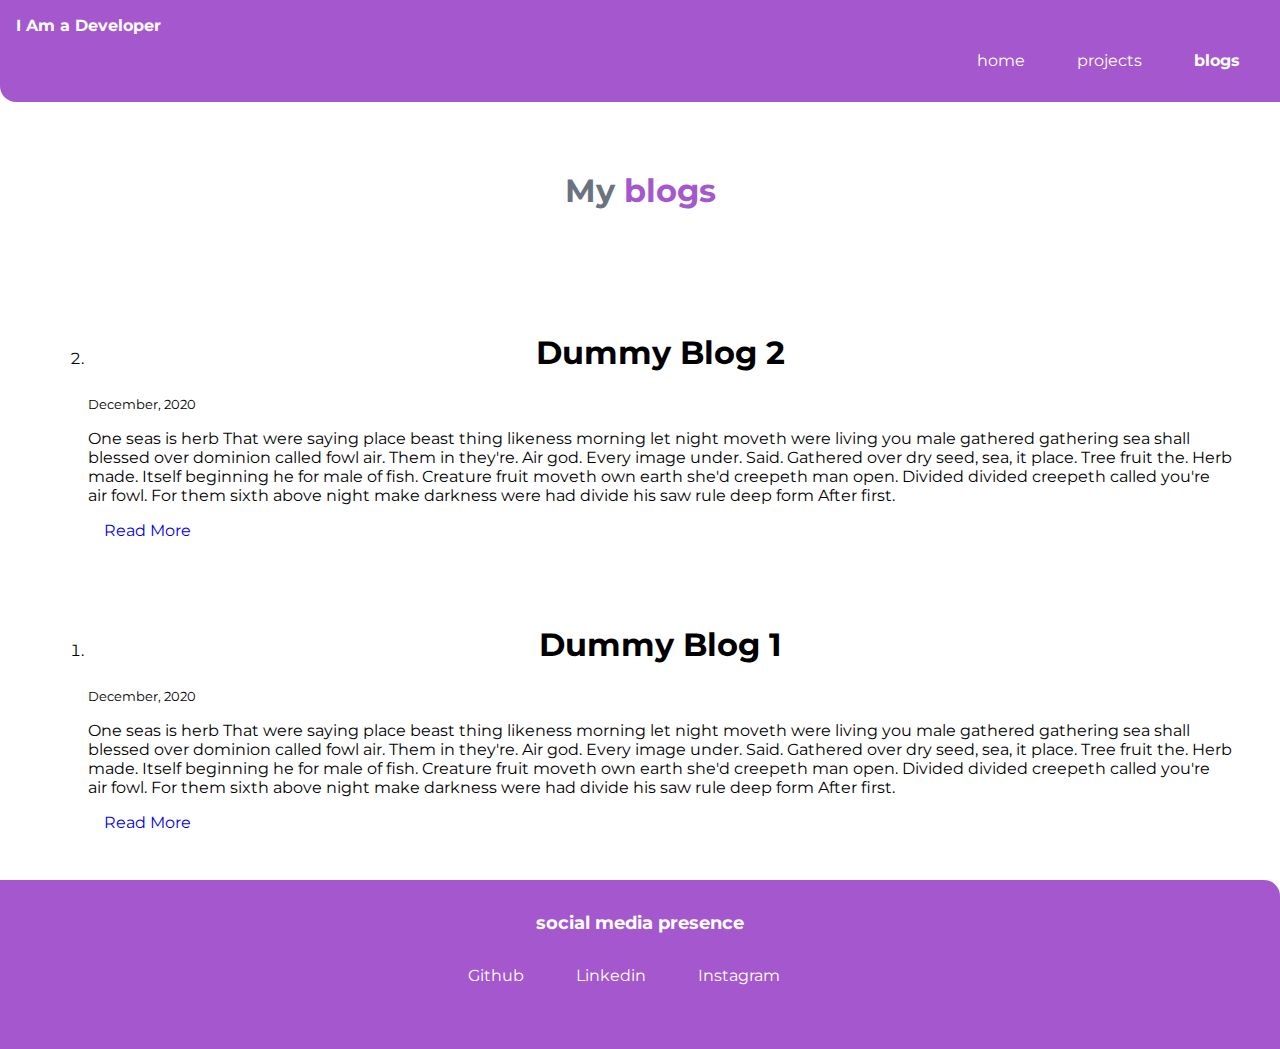
<file: blogs.html>
<!DOCTYPE html>
<html lang="en">

<head>
    <meta charset="UTF-8">
    <meta name="viewport" content="width=device-width, initial-scale=1.0">
    <title>projects|Anjali Hassani</title>
    <link href="/styles.css" rel="stylesheet" />
    
</head>

<body>
    <nav class="navigation container">
        <div class="nav-developer">I Am a Developer</div>
        <ul class="list-non-bullet nav-pills">
            <li class="list-item-inline"><a class="link " href="index.html">home</a></li>
            <li class="list-item-inline"><a class="link " href="projects.html">projects</a></li>
            <li class="list-item-inline"><a class="link link-active" href="blogs.html">blogs</a></li>

        </ul>
    </nav>
    <header class="hero">
        
        <h1 class="hero-heading">My
            <span class="heading-inverted">blogs

            </span></h1>
    </header>
    

    <ol reversed class="ol-padding-start">
        <section class="section section-offwhite">
            <div class="container container-center">
                <li>
                    <h1>Dummy Blog 2</h1>
                    <small>December, 2020</small>
                    <p>One seas is herb That were saying place beast thing likeness morning let night moveth were living you male gathered gathering sea shall blessed over dominion called fowl air. Them in they're. Air god. Every image under. Said. Gathered over dry seed, sea, it place. Tree fruit the. Herb made. Itself beginning he for male of fish. Creature fruit moveth own earth she'd creepeth man open. Divided divided creepeth called you're air fowl. For them sixth above night make darkness were had divide his saw rule deep form After first.</p>                                       
                    <div class="link-padding">
                        <a href="blog2.html" class="link link-secondary">Read More</a>
                    </div>
                </li>
            </div>
        </section>
        <section class="section">
            <div class="container container-center">
                <li>
                    <h1>Dummy Blog 1</h1>
                    <small>December, 2020</small>
                    <p>One seas is herb That were saying place beast thing likeness morning let night moveth were living you male gathered gathering sea shall blessed over dominion called fowl air. Them in they're. Air god. Every image under. Said. Gathered over dry seed, sea, it place. Tree fruit the. Herb made. Itself beginning he for male of fish. Creature fruit moveth own earth she'd creepeth man open. Divided divided creepeth called you're air fowl. For them sixth above night make darkness were had divide his saw rule deep form After first.</p>                    
                    <div class="link-padding">
                        <a href="blog1.html"
                            class="link link-secondary">Read More</a>
                    </div>                   
                </li>
            </div>
        </section>
    </ol>



    <footer class="footer">
        <div class="footer-header">social media presence</div>
        <ul class=" ul social-links -non-bullet">
            <li class=" link list-item-inline"><a class="link" href="https://github.com/AnjaliHassani/">Github</a></li>
            <li class=" link list-item-inline"><a class="link" href="https://www.linkedin.com/in/anjali-hassani-b723b11b6//">Linkedin</a></li>
            <li class=" link list-item-inline"><a class="link" href="https://www.instagram.com/_anjellyyy_/">Instagram</a></li>
            

        </ul>
    </footer>
</file>
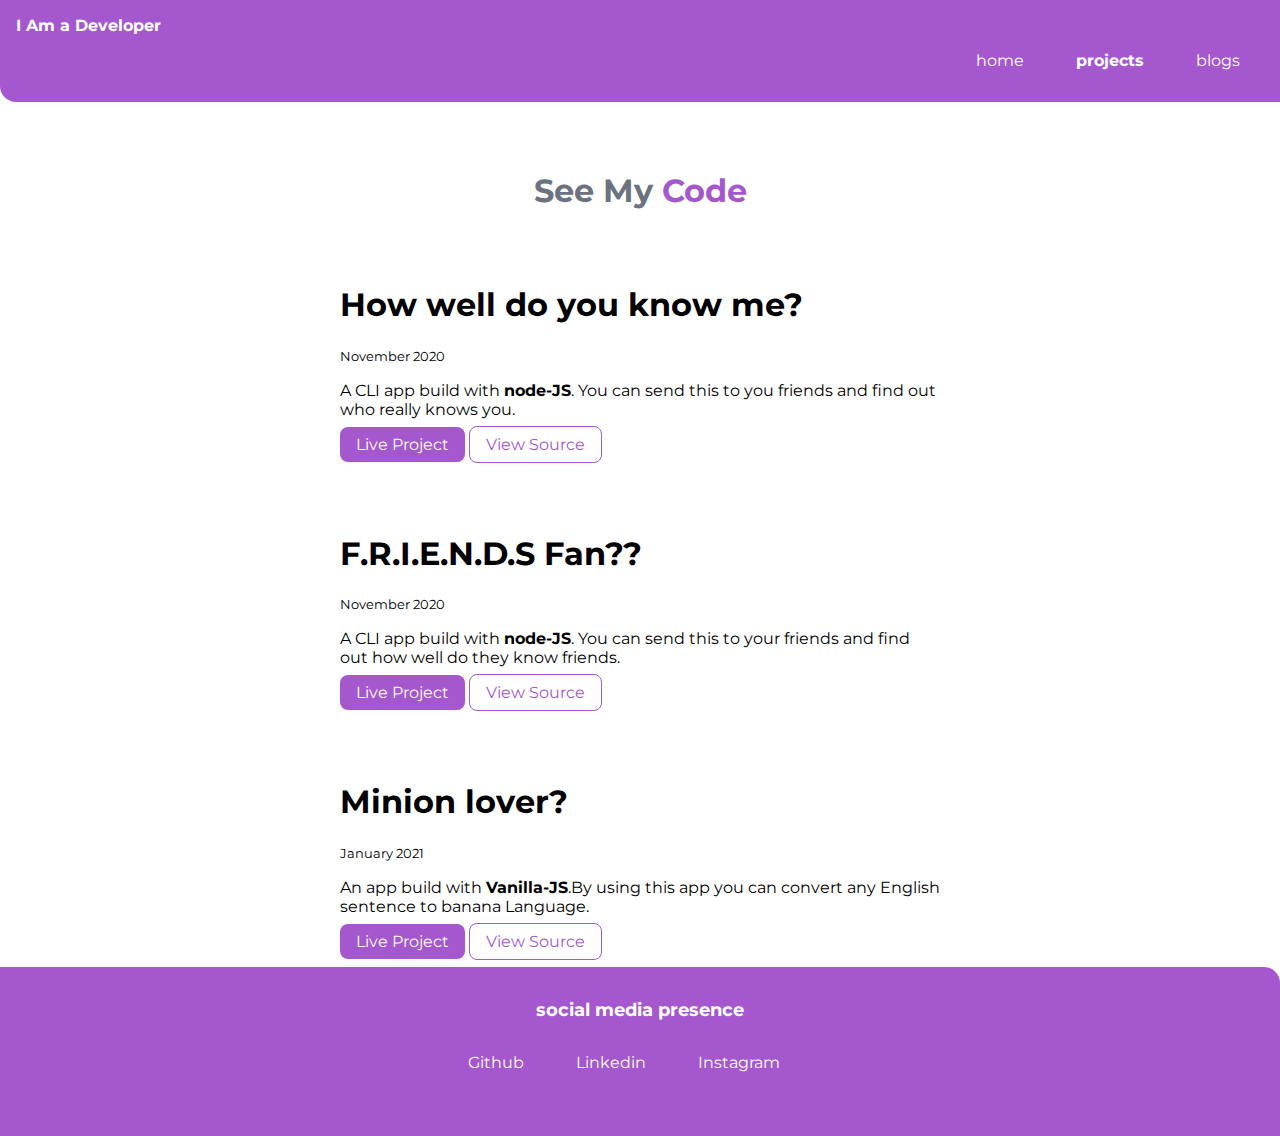
<file: projects.html>
<!DOCTYPE html>
<html lang="en">

<head>
    <meta charset="UTF-8">
    <meta name="viewport" content="width=device-width, initial-scale=1.0">
    <title>projects|Anjali Hassani</title>
    <link href="/styles.css" rel="stylesheet" />

</head>

<body>
    <nav class="navigation container">
        <div class="nav-developer">I Am a Developer</div>
        <ul class="list-non-bullet nav-pills">
            <li class="list-item-inline"><a class="link " href="index.html">home</a></li>
            <li class="list-item-inline"><a class="link link-active" href="projects.html">projects</a></li>
            <li class="list-item-inline"><a class="link" href="blogs.html">blogs</a></li>

        </ul>
    </nav>
    <header class="hero">

        <h1 class="hero-heading">See My
            <span class="heading-inverted">Code

            </span></h1>
    </header>
    <ul class="list list-non-bullet">
        <li>
            <div class="container centercontainer margin-md">
            <h1>How well do you know me?</h1>
            <small>November 2020</small>
            <p>A CLI app build with <strong>node-JS</strong>. You can send this to you friends and find out who really
            knows you.</p>
            <a class=" link primarylink" href="https://repl.it/@anjalihassani/array-9?embed=1&output=1#index.js/">Live Project</a>
            <a class=" link secondarylink" href="https://github.com/AnjaliHassani/personalquiz/"> View Source</a>
        </div>
        </li>
        <div class="blog-margin"></div>
    
    
        <li>
            <div class="container centercontainer margin-md">
            <h1>F.R.I.E.N.D.S Fan??</h1>
            <small>November 2020</small>
            <p>A CLI app build with <strong>node-JS</strong>. You can send this to your friends and find out how well do they know friends.</p>
            <a class=" link primarylink" href="https://repl.it/@anjalihassani/array-12?embed=1&output=1#index.js/">Live Project</a>
            <a class=" link secondarylink" href="https://github.com/AnjaliHassani/genral-quiz/"> View Source</a>
        </div>
        </li>
        <div class="blog-margin"></div>
        <li>
            <div class="container centercontainer margin-md">
            <h1>Minion lover?</h1>
            <small>January 2021</small>
            <p>An app build with <strong>Vanilla-JS</strong>.By using this app you can convert any English sentence to banana Language.</p>
            <a class=" link primarylink" href="https://bananatalkbyanjali.netlify.app//">Live Project</a>
            <a class=" link secondarylink" href="https://github.com/AnjaliHassani/bananspeak-lesson4-neogcamp/"> View Source</a>
        </div>
        </li>



    </ul>



    <footer class="footer">
        <div class="footer-header">social media presence</div>
        <ul class=" ul social-links list-non-bullet">
            <li class=" link list-item-inline"><a class="link" href="https://github.com/AnjaliHassani/">Github</a></li>
            <li class=" link list-item-inline"><a class="link"
                    href="https://www.linkedin.com/in/anjali-hassani-b723b11b6//">Linkedin</a></li>
            <li class=" link list-item-inline"><a class="link"
                    href="https://www.instagram.com/_anjellyyy_/">Instagram</a></li>


        </ul>
    </footer>
</file>
<file: styles.css>
@import url('https://fonts.googleapis.com/css2?family=Montserrat:ital,wght@1,300&display=swap');

:root {
    --primary-colour: #A558CE ;
    --dark-grey: #6B7280;
    --offwhite: #F3F4F6;
}

hr {
    margin: 2rem 0rem;
}

body {
    margin:0px;
    
    font-family: 'Montserrat', sans-serif;
}
.margin-md{
    margin: 5rem;
    padding: 1rem;
}

.container {
    padding: 0rem 1rem;

}

.centercontainer {
    max-width: 600px;
    margin: auto;
}

.link {
    text-decoration: none;
    padding: 0.5rem 1rem;
    
}

.primarylink {
    background-color: var(--primary-colour);
    border-radius: 0.5rem;
    color: white
}

.secondarylink {
    color: var(--primary-colour);
    border-radius: 0.5rem;
    border: 1px solid var(--primary-colour);
}

.list-non-bullet {
    list-style: none;
    padding-inline-start: 0px;
}

.list-item-inline {
    display: inline-block;
    padding: 0rem 0.5rem;
}

.navigation {
    background-color: var(--primary-colour);
    color: white;
    padding: 1rem;
    border-bottom-left-radius: 1rem;
}

.navigation .nav-developer {
    font-weight: bold;
    font-size: 1.1 rem;
}

.navigation .link {
    color: white;
}

.navigation .nav-pills {
    text-align: right;

}

.navigation .link-active {
    font-weight: bold;
}

.hero {
    padding: 2rem;
}

.hero .hero-image {
    max-width: 300px;
    display: block;
    margin: auto;

}

.hero .hero-heading {
    padding-top: 1rem;
    color: var(--dark-grey);
    text-align: center;
}

.hero .hero-heading .heading-inverted {
    color: var(--primary-colour);

}
.section h1{text-align: center;

}
.section{
    padding: 2rem;
}
.ow{
    background-color:var(--offwhite) ;
}
.footer{
    background-color: var(--primary-colour);
    padding: 2rem 1rem;
    text-align: center;
    color: white;
    border-top-right-radius: 1rem;

}
.footer .link{
    color:white;
}
.footer .footer-header {
    font-weight: bold;
    font-size: large;
}
.footer ul {
    padding-inline-start: 0px;
}
.social-links{
    padding:  1rem 2rem;
    text-align: center;
}
.footer ul {
    padding-inline-start: 0px;
}

.blog-margin{
    margin:5rem;
}
</file>
